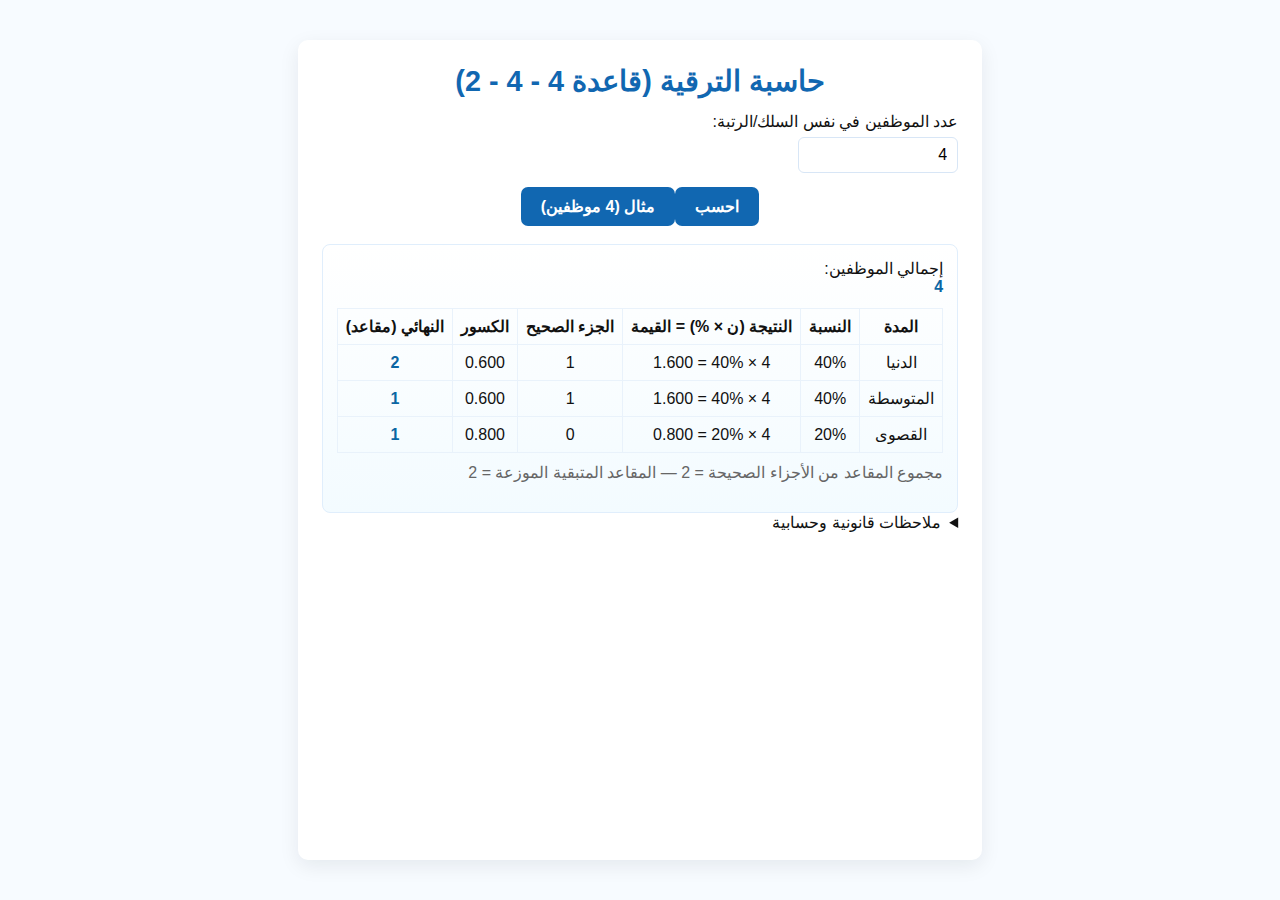
<file: index.html>
<!doctype html>
<html lang="ar">
<head>
  <meta charset="utf-8" />
  <meta name="viewport" content="width=device-width,initial-scale=1" />
  <title>حاسبة الترقية 4-4-2</title>
  <link rel="stylesheet" href="style.css" />
</head>
<body>
  <main>
    <h1>حاسبة الترقية (قاعدة 4 - 4 - 2)</h1>

    <label for="count">عدد الموظفين في نفس السلك/الرتبة:</label>
    <input id="count" type="number" min="1" value="4" />

    <div class="controls">
      <button id="calcBtn">احسب</button>
      <button id="exampleBtn">مثال (4 موظفين)</button>
    </div>

    <section id="result" aria-live="polite"></section>

    <details>
      <summary>ملاحظات قانونية وحسابية</summary>
      <ul>
        <li>النسب المستخدمة: المدة الدنيا 40% — المدة المتوسطة 40% — المدة القصوى 20%.</li>
        <li>تُحتسب أولاً الأعداد الصحيحة ثم توزع المقاعد المتبقية وفق أكبر القيم العشرية. عند تساوي القيم العشرية تُعطى الأولوية للـ <strong>المدة الدنيا</strong> ثم <strong>المدة المتوسطة</strong> ثم <strong>المدة القصوى</strong>.</li>
        <li>لحساب الأقدمية المعتمدة لسنة معينة، يتم إيقاف الأقدمية إلى 31 ديسمبر من السنة السابقة (مثلاً للترقية سنة 2022 تُحتسب حتى 31/12/2021).</li>
      </ul>
    </details>
  </main>

  <script src="script.js"></script>
</body>
</html>
</file>
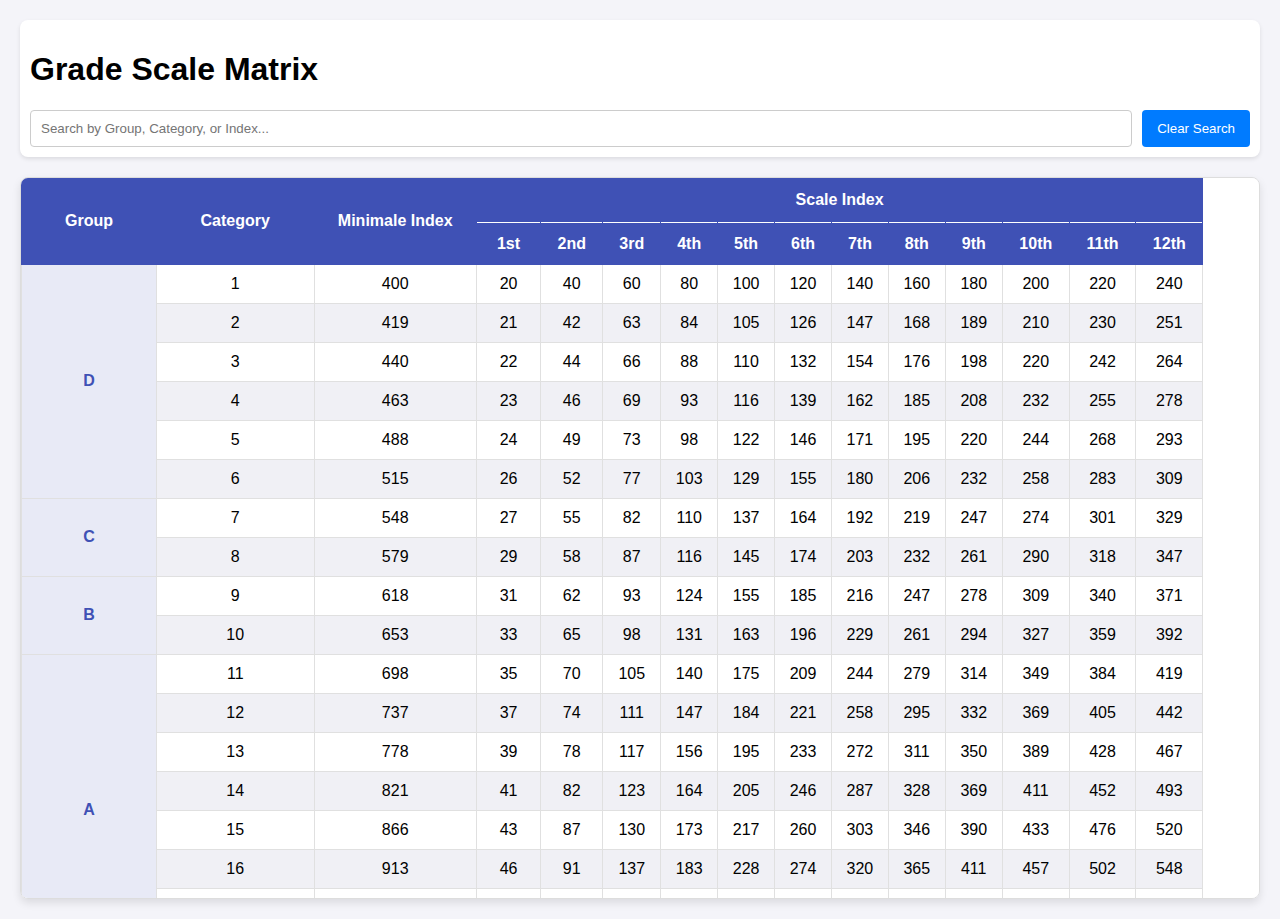
<file: grille.html>
<!DOCTYPE html>
<html lang="en">
<head>
    <meta charset="UTF-8">
    <meta name="viewport" content="width=device-width, initial-scale=1.0">
    <title>Grade Scale Matrix</title>
    <link rel="stylesheet" href="style2.css">
</head>
<body>

    <header>
        <h1>Grade Scale Matrix</h1>
        <div class="controls">
            <input type="text" id="searchInput" placeholder="Search by Group, Category, or Index..." onkeyup="filterTable()">
            <button onclick="clearFilter()">Clear Search</button>
        </div>
    </header>
    
    <div class="table-container">
        <table id="gradeMatrix">
            <thead>
                <tr>
                    <th rowspan="2" class="sticky-col-1">Group</th>
                    <th rowspan="2" class="sticky-col-2">Category</th>
                    <th rowspan="2">Minimale Index</th>
                    <th colspan="12">Scale Index</th>
                </tr>
                <tr>
                    <th>1st</th>
                    <th>2nd</th>
                    <th>3rd</th>
                    <th>4th</th>
                    <th>5th</th>
                    <th>6th</th>
                    <th>7th</th>
                    <th>8th</th>
                    <th>9th</th>
                    <th>10th</th>
                    <th>11th</th>
                    <th>12th</th>
                </tr>
            </thead>
            <tbody>
                <tr class="group-D">
                    <td rowspan="6" class="sticky-col-1 group-header">D</td>
                    <td class="sticky-col-2">1</td>
                    <td>400</td>
                    <td>20</td><td>40</td><td>60</td><td>80</td><td>100</td><td>120</td><td>140</td><td>160</td><td>180</td><td>200</td><td>220</td><td>240</td>
                </tr>
                <tr class="group-D">
                    <td class="sticky-col-2">2</td>
                    <td>419</td>
                    <td>21</td><td>42</td><td>63</td><td>84</td><td>105</td><td>126</td><td>147</td><td>168</td><td>189</td><td>210</td><td>230</td><td>251</td>
                </tr>
                <tr class="group-D">
                    <td class="sticky-col-2">3</td>
                    <td>440</td>
                    <td>22</td><td>44</td><td>66</td><td>88</td><td>110</td><td>132</td><td>154</td><td>176</td><td>198</td><td>220</td><td>242</td><td>264</td>
                </tr>
                <tr class="group-D">
                    <td class="sticky-col-2">4</td>
                    <td>463</td>
                    <td>23</td><td>46</td><td>69</td><td>93</td><td>116</td><td>139</td><td>162</td><td>185</td><td>208</td><td>232</td><td>255</td><td>278</td>
                </tr>
                <tr class="group-D">
                    <td class="sticky-col-2">5</td>
                    <td>488</td>
                    <td>24</td><td>49</td><td>73</td><td>98</td><td>122</td><td>146</td><td>171</td><td>195</td><td>220</td><td>244</td><td>268</td><td>293</td>
                </tr>
                <tr class="group-D">
                    <td class="sticky-col-2">6</td>
                    <td>515</td>
                    <td>26</td><td>52</td><td>77</td><td>103</td><td>129</td><td>155</td><td>180</td><td>206</td><td>232</td><td>258</td><td>283</td><td>309</td>
                </tr>

                <tr class="group-C">
                    <td rowspan="2" class="sticky-col-1 group-header">C</td>
                    <td class="sticky-col-2">7</td>
                    <td>548</td>
                    <td>27</td><td>55</td><td>82</td><td>110</td><td>137</td><td>164</td><td>192</td><td>219</td><td>247</td><td>274</td><td>301</td><td>329</td>
                </tr>
                <tr class="group-C">
                    <td class="sticky-col-2">8</td>
                    <td>579</td>
                    <td>29</td><td>58</td><td>87</td><td>116</td><td>145</td><td>174</td><td>203</td><td>232</td><td>261</td><td>290</td><td>318</td><td>347</td>
                </tr>

                <tr class="group-B">
                    <td rowspan="2" class="sticky-col-1 group-header">B</td>
                    <td class="sticky-col-2">9</td>
                    <td>618</td>
                    <td>31</td><td>62</td><td>93</td><td>124</td><td>155</td><td>185</td><td>216</td><td>247</td><td>278</td><td>309</td><td>340</td><td>371</td>
                </tr>
                <tr class="group-B">
                    <td class="sticky-col-2">10</td>
                    <td>653</td>
                    <td>33</td><td>65</td><td>98</td><td>131</td><td>163</td><td>196</td><td>229</td><td>261</td><td>294</td><td>327</td><td>359</td><td>392</td>
                </tr>

                <tr class="group-A">
                    <td rowspan="8" class="sticky-col-1 group-header">A</td>
                    <td class="sticky-col-2">11</td>
                    <td>698</td>
                    <td>35</td><td>70</td><td>105</td><td>140</td><td>175</td><td>209</td><td>244</td><td>279</td><td>314</td><td>349</td><td>384</td><td>419</td>
                </tr>
                <tr class="group-A">
                    <td class="sticky-col-2">12</td>
                    <td>737</td>
                    <td>37</td><td>74</td><td>111</td><td>147</td><td>184</td><td>221</td><td>258</td><td>295</td><td>332</td><td>369</td><td>405</td><td>442</td>
                </tr>
                <tr class="group-A">
                    <td class="sticky-col-2">13</td>
                    <td>778</td>
                    <td>39</td><td>78</td><td>117</td><td>156</td><td>195</td><td>233</td><td>272</td><td>311</td><td>350</td><td>389</td><td>428</td><td>467</td>
                </tr>
                <tr class="group-A">
                    <td class="sticky-col-2">14</td>
                    <td>821</td>
                    <td>41</td><td>82</td><td>123</td><td>164</td><td>205</td><td>246</td><td>287</td><td>328</td><td>369</td><td>411</td><td>452</td><td>493</td>
                </tr>
                <tr class="group-A">
                    <td class="sticky-col-2">15</td>
                    <td>866</td>
                    <td>43</td><td>87</td><td>130</td><td>173</td><td>217</td><td>260</td><td>303</td><td>346</td><td>390</td><td>433</td><td>476</td><td>520</td>
                </tr>
                <tr class="group-A">
                    <td class="sticky-col-2">16</td>
                    <td>913</td>
                    <td>46</td><td>91</td><td>137</td><td>183</td><td>228</td><td>274</td><td>320</td><td>365</td><td>411</td><td>457</td><td>502</td><td>548</td>
                </tr>
                <tr class="group-A">
                    <td class="sticky-col-2">17</td>
                    <td>962</td>
                    <td>48</td><td>96</td><td>144</td><td>192</td><td>241</td><td>289</td><td>337</td><td>385</td><td>433</td><td>481</td><td>529</td><td>577</td>
                </tr>
                
                <tr class="group-XC">
                    <td rowspan="7" class="sticky-col-1 group-header extra-cat-header">Hors Catégorie</td>
                    <td class="sticky-col-2">Subdivision 1</td>
                    <td>1130</td>
                    <td>57</td><td>113</td><td>170</td><td>226</td><td>283</td><td>339</td><td>396</td><td>452</td><td>509</td><td>565</td><td>622</td><td>678</td>
                </tr>
                <tr class="group-XC">
                    <td class="sticky-col-2">Subdivision 2</td>
                    <td>1190</td>
                    <td>60</td><td>119</td><td>179</td><td>238</td><td>298</td><td>357</td><td>417</td><td>476</td><td>536</td><td>595</td><td>655</td><td>714</td>
                </tr>
                <tr class="group-XC">
                    <td class="sticky-col-2">Subdivision 3</td>
                    <td>1255</td>
                    <td>63</td><td>126</td><td>188</td><td>251</td><td>314</td><td>377</td><td>439</td><td>502</td><td>565</td><td>628</td><td>690</td><td>753</td>
                </tr>
                <tr class="group-XC">
                    <td class="sticky-col-2">Subdivision 4</td>
                    <td>1325</td>
                    <td>66</td><td>133</td><td>199</td><td>265</td><td>331</td><td>398</td><td>464</td><td>530</td><td>596</td><td>663</td><td>729</td><td>795</td>
                </tr>
                <tr class="group-XC">
                    <td class="sticky-col-2">Subdivision 5</td>
                    <td>1400</td>
                    <td>70</td><td>140</td><td>210</td><td>280</td><td>350</td><td>420</td><td>490</td><td>560</td><td>630</td><td>700</td><td>770</td><td>840</td>
                </tr>
                <tr class="group-XC">
                    <td class="sticky-col-2">Subdivision 6</td>
                    <td>1480</td>
                    <td>74</td><td>148</td><td>222</td><td>296</td><td>370</td><td>444</td><td>518</td><td>592</td><td>666</td><td>740</td><td>814</td><td>888</td>
                </tr>
                <tr class="group-XC">
                    <td class="sticky-col-2">Subdivision 7</td>
                    <td>1680</td>
                    <td>84</td><td>168</td><td>252</td><td>336</td><td>420</td><td>504</td><td>588</td><td>672</td><td>756</td><td>840</td><td>924</td><td>1008</td>
                </tr>
            </tbody>
        </table>
    </div>

    <script src="script.js"></script>
</body>
</html>
</file>
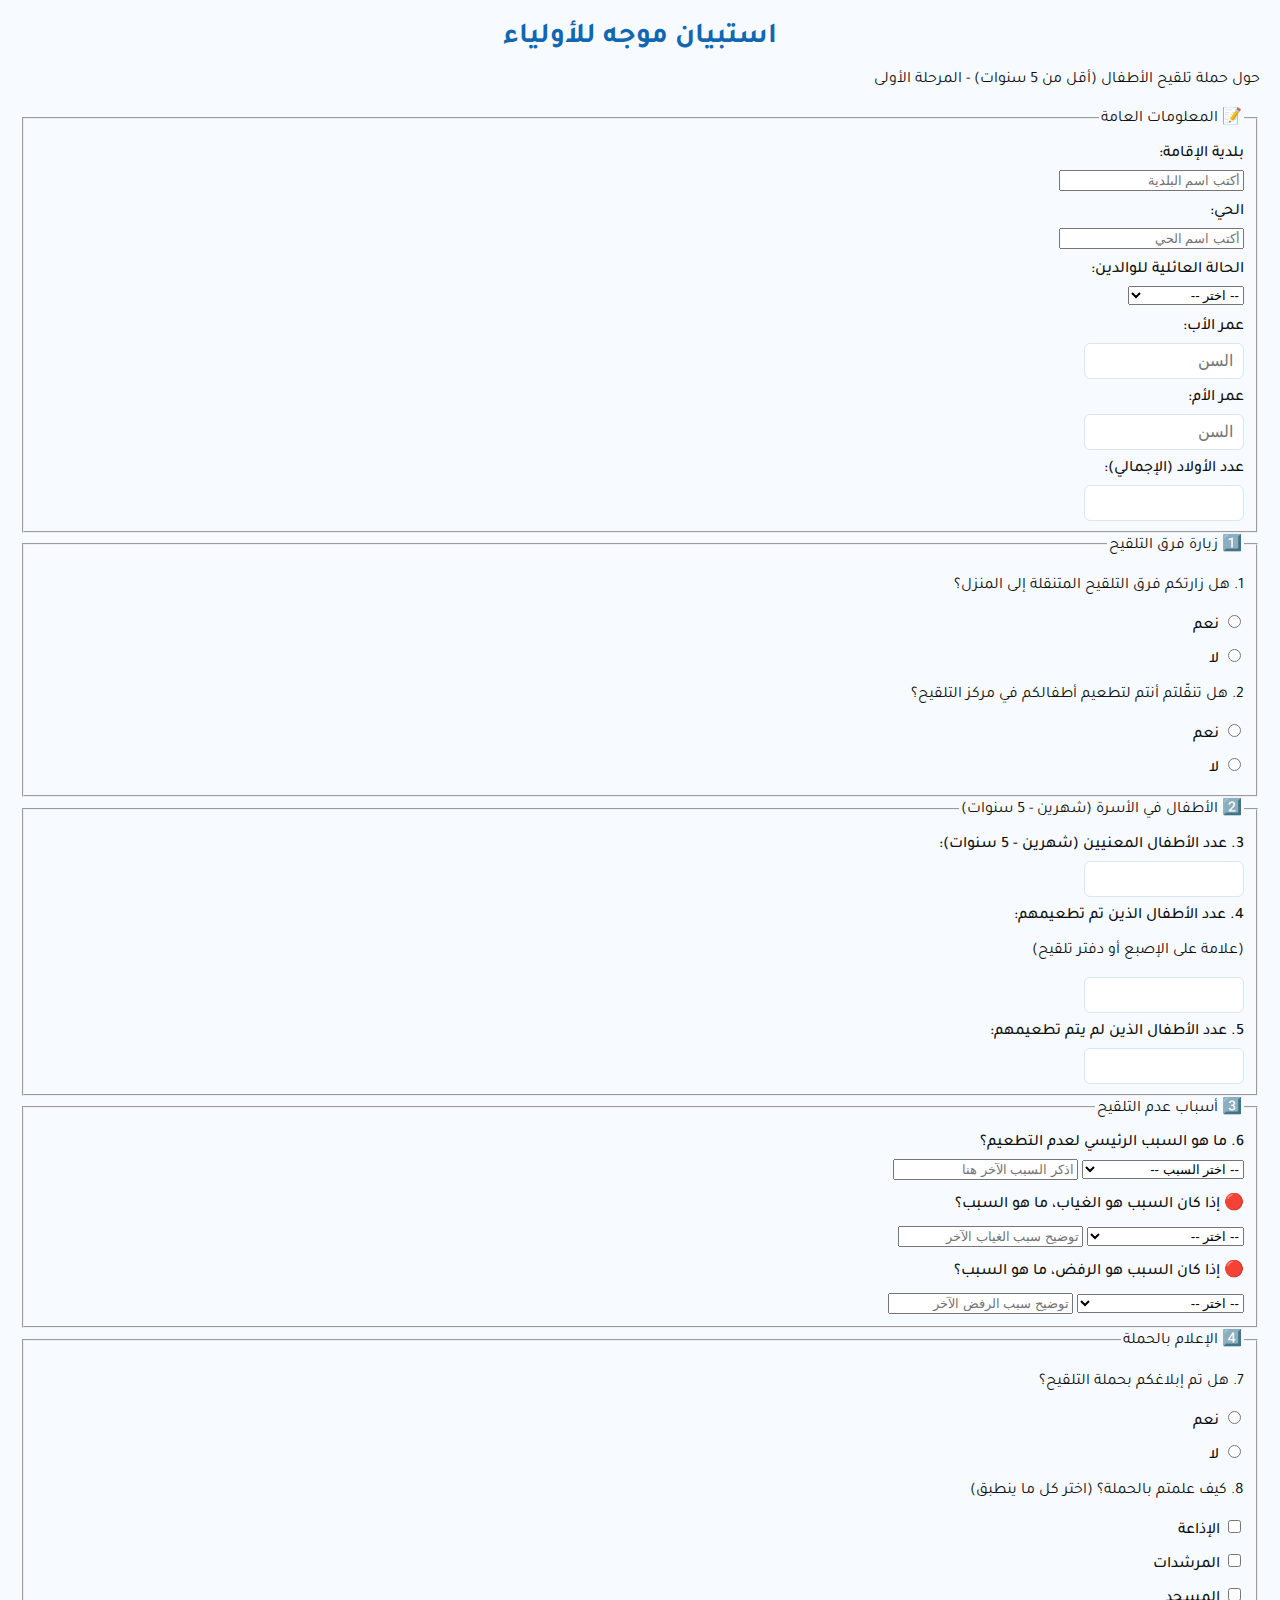
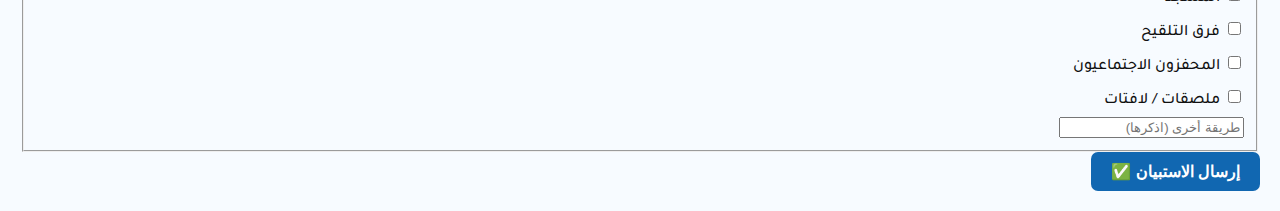
<file: survey.html>
<!DOCTYPE html>
<html lang="ar" dir="rtl">
<head>
    <meta charset="UTF-8">
    <meta name="viewport" content="width=device-width, initial-scale=1.0">
    <title>استبيان حملة تلقيح الأطفال</title>
    <link href="https://fonts.googleapis.com/css2?family=Tajawal:wght@400;500;700&display=swap" rel="stylesheet">
    <link rel="stylesheet" href="style.css">
</head>
<body>

<div class="container">
    <header>
        <h1>استبيان موجه للأولياء</h1>
        <p>حول حملة تلقيح الأطفال (أقل من 5 سنوات) - المرحلة الأولى</p>
    </header>

    <form id="surveyForm" action="https://formsubmit.co/ferhathamza17@gmail.com" method="POST">
        
        <input type="hidden" name="_subject" value="رد جديد: استبيان التلقيح">
        <input type="hidden" name="_captcha" value="false">
        <input type="hidden" name="_template" value="table">

        <fieldset>
            <legend>📝 المعلومات العامة</legend>

            <label>بلدية الإقامة:</label>
            <input type="text" name="municipality" required placeholder="أكتب اسم البلدية">

            <label>الحي:</label>
            <input type="text" name="neighborhood" required placeholder="أكتب اسم الحي">

            <label>الحالة العائلية للوالدين:</label>
            <select name="family_status" required>
                <option value="">-- اختر --</option>
                <option value="متزوجين">متزوجين</option>
                <option value="مطلقين">مطلقين</option>
                <option value="وفاة أحد الوالدين">وفاة أحد الوالدين</option>
            </select>

            <div class="row">
                <div class="col">
                    <label>عمر الأب:</label>
                    <input type="number" name="father_age" placeholder="السن">
                </div>
                <div class="col">
                    <label>عمر الأم:</label>
                    <input type="number" name="mother_age" placeholder="السن">
                </div>
            </div>

            <label>عدد الأولاد (الإجمالي):</label>
            <input type="number" name="total_children_all" required>
        </fieldset>

        <fieldset>
            <legend>1️⃣ زيارة فرق التلقيح</legend>

            <p class="question-title">1. هل زارتكم فرق التلقيح المتنقلة إلى المنزل؟</p>
            <div class="radio-group">
                <label><input type="radio" name="mobile_team_visit" value="نعم" required> نعم</label>
                <label><input type="radio" name="mobile_team_visit" value="لا"> لا</label>
            </div>

            <p class="question-title">2. هل تنقّلتم أنتم لتطعيم أطفالكم في مركز التلقيح؟</p>
            <div class="radio-group">
                <label><input type="radio" name="parents_moved" value="نعم" required> نعم</label>
                <label><input type="radio" name="parents_moved" value="لا"> لا</label>
            </div>
        </fieldset>

        <fieldset>
            <legend>2️⃣ الأطفال في الأسرة (شهرين - 5 سنوات)</legend>

            <label>3. عدد الأطفال المعنيين (شهرين - 5 سنوات):</label>
            <input type="number" name="target_children_count" required>

            <label>4. عدد الأطفال الذين تم تطعيمهم:</label>
            <p class="hint">(علامة على الإصبع أو دفتر تلقيح)</p>
            <input type="number" name="vaccinated_count" required>

            <label>5. عدد الأطفال الذين لم يتم تطعيمهم:</label>
            <input type="number" name="unvaccinated_count" id="unvaccinatedInput" required>
        </fieldset>

        <fieldset id="reasonsSection" class="hidden">
            <legend>3️⃣ أسباب عدم التلقيح</legend>
            
            <label>6. ما هو السبب الرئيسي لعدم التطعيم؟</label>
            <select name="main_reason" id="mainReasonSelect">
                <option value="">-- اختر السبب --</option>
                <option value="غياب">الأسرة أو الطفل كان غائباً</option>
                <option value="رفض">رفض التلقيح</option>
                <option value="أولياء غير متوفرين">الأولياء غير متوفرين</option>
                <option value="لا يوجد نقل">عدم وجود وسيلة نقل</option>
                <option value="زائر">الطفل زائر (غير مقيم)</option>
                <option value="لم نبلغ">لم يتم إبلاغنا بالحملة</option>
                <option value="آخر">سبب آخر</option>
            </select>
            
            <input type="text" name="main_reason_other" id="mainReasonOther" class="hidden" placeholder="اذكر السبب الآخر هنا">

            <div id="absenceSubReason" class="sub-section hidden">
                <label class="sub-label">🔴 إذا كان السبب هو الغياب، ما هو السبب؟</label>
                <select name="absence_detail">
                    <option value="">-- اختر --</option>
                    <option value="مريض">الطفل مريض</option>
                    <option value="مدرسة">في المدرسة / الحضانة</option>
                    <option value="لعب">كان يلعب خارج المنزل</option>
                    <option value="اجتماعي">سبب اجتماعي</option>
                    <option value="سفر">في سفر</option>
                    <option value="آخر">سبب آخر (أكتبه بالأسفل)</option>
                </select>
                <input type="text" name="absence_other_text" placeholder="توضيح سبب الغياب الآخر" style="margin-top:5px;">
            </div>

            <div id="refusalSubReason" class="sub-section hidden">
                <label class="sub-label">🔴 إذا كان السبب هو الرفض، ما هو السبب؟</label>
                <select name="refusal_detail">
                    <option value="">-- اختر --</option>
                    <option value="مريض">الطفل مريض</option>
                    <option value="ليس قراري">القرار ليس بيدي</option>
                    <option value="خطير">اللقاح خطير</option>
                    <option value="بدون سبب">لم يُذكر سبب</option>
                    <option value="معلومات خاطئة">معلومات خاطئة عن التلقيح</option>
                    <option value="آخر">سبب آخر (أكتبه بالأسفل)</option>
                </select>
                <input type="text" name="refusal_other_text" placeholder="توضيح سبب الرفض الآخر" style="margin-top:5px;">
            </div>
        </fieldset>

        <fieldset>
            <legend>4️⃣ الإعلام بالحملة</legend>

            <p class="question-title">7. هل تم إبلاغكم بحملة التلقيح؟</p>
            <div class="radio-group">
                <label><input type="radio" name="informed" value="نعم" id="informedYes" required> نعم</label>
                <label><input type="radio" name="informed" value="لا" id="informedNo"> لا</label>
            </div>

            <div id="infoSourceSection" class="hidden">
                <p class="question-title">8. كيف علمتم بالحملة؟ (اختر كل ما ينطبق)</p>
                <div class="checkbox-group">
                    <label><input type="checkbox" name="source[]" value="الإذاعة"> الإذاعة</label>
                    <label><input type="checkbox" name="source[]" value="المرشدات"> المرشدات</label>
                    <label><input type="checkbox" name="source[]" value="المسجد"> المسجد</label>
                    <label><input type="checkbox" name="source[]" value="فرق التلقيح"> فرق التلقيح</label>
                    <label><input type="checkbox" name="source[]" value="المحفزون"> المحفزون الاجتماعيون</label>
                    <label><input type="checkbox" name="source[]" value="ملصقات"> ملصقات / لافتات</label>
                </div>
                <input type="text" name="source_other" placeholder="طريقة أخرى (اذكرها)">
            </div>
        </fieldset>

        <button type="submit" class="btn-submit">إرسال الاستبيان ✅</button>
    </form>
</div>

<script>
    // --- JavaScript Logic for Showing/Hiding Questions ---

    // 1. Logic for Reasons (If Unvaccinated > 0 or user selects specific reason)
    const unvaccinatedInput = document.getElementById('unvaccinatedInput');
    const reasonsSection = document.getElementById('reasonsSection');
    const mainReasonSelect = document.getElementById('mainReasonSelect');
    const absenceSub = document.getElementById('absenceSubReason');
    const refusalSub = document.getElementById('refusalSubReason');
    const mainReasonOther = document.getElementById('mainReasonOther');

    // Show reasons section if unvaccinated count is > 0
    unvaccinatedInput.addEventListener('input', function() {
        if (this.value > 0) {
            reasonsSection.classList.remove('hidden');
        } else {
            reasonsSection.classList.add('hidden');
        }
    });

    // Handle Dropdown Logic
    mainReasonSelect.addEventListener('change', function() {
        const val = this.value;
        
        // Reset sub-sections
        absenceSub.classList.add('hidden');
        refusalSub.classList.add('hidden');
        mainReasonOther.classList.add('hidden');

        if (val === 'غياب') {
            absenceSub.classList.remove('hidden');
        } else if (val === 'رفض') {
            refusalSub.classList.remove('hidden');
        } else if (val === 'آخر') {
            mainReasonOther.classList.remove('hidden');
        }
    });

    // 2. Logic for Information Source
    const informedYes = document.getElementById('informedYes');
    const informedNo = document.getElementById('informedNo');
    const infoSourceSection = document.getElementById('infoSourceSection');

    function toggleSource() {
        if (informedYes.checked) {
            infoSourceSection.classList.remove('hidden');
        } else {
            infoSourceSection.classList.add('hidden');
        }
    }

    informedYes.addEventListener('change', toggleSource);
    informedNo.addEventListener('change', toggleSource);

</script>

</body>
</html>
</file>
<file: style.css>
:root {
  --bg:#f7fbff;
  --card:#ffffff;
  --accent:#1167b1;
  --muted:#666;
}

* {
  box-sizing:border-box;
}

body {
  font-family: "Tajawal", "Segoe UI", Tahoma, Arial, sans-serif;
  background:var(--bg);
  color:#111;
  direction:rtl;
  padding:20px;
  margin:0;
  display:flex;
  flex-direction:column;
  min-height:100vh;
}

main {
  flex:1;
  max-width:900px;
  margin:20px auto;
  background:var(--card);
  padding:24px;
  border-radius:10px;
  box-shadow:0 6px 20px rgba(10,20,40,0.08);
}

h1 {
  color:var(--accent);
  margin:0 0 14px;
  font-weight:700;
  font-size:1.8rem;
  text-align:center;
}

label {
  display:block;
  margin:10px 0 6px;
  font-weight:500;
}

input[type="number"] {
  width:160px;
  padding:8px 10px;
  font-size:16px;
  border:1px solid #d8e6f6;
  border-radius:6px;
  margin-left:10px;
}

.controls {
  margin-top:14px;
  display:flex;
  justify-content:center;
}

button {
  background:var(--accent);
  color:#fff;
  border:none;
  padding:10px 20px;
  border-radius:7px;
  cursor:pointer;
  font-weight:600;
  font-size:1rem;
  transition:background 0.2s ease;
}

button:hover {
  background:#0b4e84;
}

#result {
  margin-top:18px;
  padding:14px;
  border-radius:8px;
  background:linear-gradient(180deg,#fff,#f3fbff);
  border:1px solid #e0eefc;
  overflow-x:auto;
}

.table {
  margin-top:12px;
  border-collapse:collapse;
  width:100%;
  min-width:600px;
}

.table th, .table td {
  text-align:center;
  padding:8px;
  border:1px solid #e9f2fb;
}

.important {
  font-weight:700;
  color:#0b66a3;
}

.note {
  margin-top:10px;
  color:var(--muted);
}

footer {
  text-align:center;
  font-size:0.95rem;
  color:var(--muted);
  padding:14px 6px;
  border-top:1px solid #dfe8f3;
  background:#fdfdfd;
}

footer strong {
  color:var(--accent);
}

/* Responsive */
@media (max-width:600px) {
  main {
    padding:18px;
  }
  h1 {
    font-size:1.4rem;
  }
  input[type="number"] {
    width:100%;
    margin:0 0 10px;
  }
  .controls {
    flex-direction:column;
    align-items:center;
  }
  button {
    width:100%;
  }
  .table {
    font-size:0.9rem;
    min-width:auto;
  }
}
</file>
<file: style2.css>
body {
    font-family: Arial, sans-serif;
    margin: 0;
    padding: 20px;
    background-color: #f4f4f9;
}

header {
    margin-bottom: 20px;
    padding: 10px;
    background-color: #fff;
    border-radius: 8px;
    box-shadow: 0 2px 4px rgba(0, 0, 0, 0.1);
}

.controls {
    display: flex;
    gap: 10px;
    margin-top: 10px;
}

#searchInput {
    padding: 10px;
    border: 1px solid #ccc;
    border-radius: 4px;
    flex-grow: 1;
}

button {
    padding: 10px 15px;
    background-color: #007bff;
    color: white;
    border: none;
    border-radius: 4px;
    cursor: pointer;
}

button:hover {
    background-color: #0056b3;
}

.table-container {
    max-height: 80vh; /* Limit height for scrollability */
    overflow: auto;
    border: 1px solid #ddd;
    border-radius: 8px;
    box-shadow: 0 4px 8px rgba(0, 0, 0, 0.1);
}

#gradeMatrix {
    width: 100%;
    border-collapse: collapse;
    background-color: white;
}

/* Table Headers Styling */
#gradeMatrix th {
    background-color: #3f51b5;
    color: white;
    padding: 12px;
    text-align: center;
    border: 1px solid #3f51b5;
    z-index: 10; /* Ensures headers are above scrolling content */
}

/* Sticky Headers (Top) */
#gradeMatrix thead th {
    position: sticky;
    top: 0;
}
#gradeMatrix thead tr:nth-child(2) th {
    top: 45px; /* Adjust for the height of the first header row */
}


/* Table Body Styling */
#gradeMatrix td {
    padding: 10px;
    text-align: center;
    border: 1px solid #e0e0e0;
}

/* Alternating Row Colors */
#gradeMatrix tbody tr:nth-child(even) {
    background-color: #f0f0f5;
}

#gradeMatrix tbody tr:hover:not(.hidden) {
    background-color: #c5cae9; /* Light highlight on hover */
}

/* Group Header Styling */
.group-header {
    font-weight: bold;
    color: #3f51b5;
    background-color: #e8eaf6 !important;
}

.extra-cat-header {
    background-color: #ffcc80 !important;
    color: #e65100;
}

/* Sticky First Column (Group) */
.sticky-col-1 {
    position: sticky;
    left: 0;
    z-index: 5; /* Lower than top headers */
}
/* Sticky Second Column (Category) */
.sticky-col-2 {
    position: sticky;
    left: 60px; /* Adjust based on the width of the first column */
    background-color: white; /* Ensure it covers the data underneath */
    z-index: 4;
}

/* Adjusting Sticky Column Backgrounds for Row Stripes and Group Headers */
.sticky-col-1, .sticky-col-2 {
    background-color: white; /* Default background */
}
#gradeMatrix tbody tr:nth-child(even) .sticky-col-1, 
#gradeMatrix tbody tr:nth-child(even) .sticky-col-2 {
    background-color: #f0f0f5; /* Match even row stripe */
}
.group-header.sticky-col-1 {
     background-color: #e8eaf6 !important; /* Match Group Header background */
}
.extra-cat-header.sticky-col-1 {
    background-color: #ffcc80 !important;
}

/* Highlighted row for search */
.highlighted {
    background-color: #ffeb3b !important; /* Bright yellow highlight */
    font-weight: bold;
}

/* Hidden row for filtering */
.hidden {
    display: none;
}
</file>
